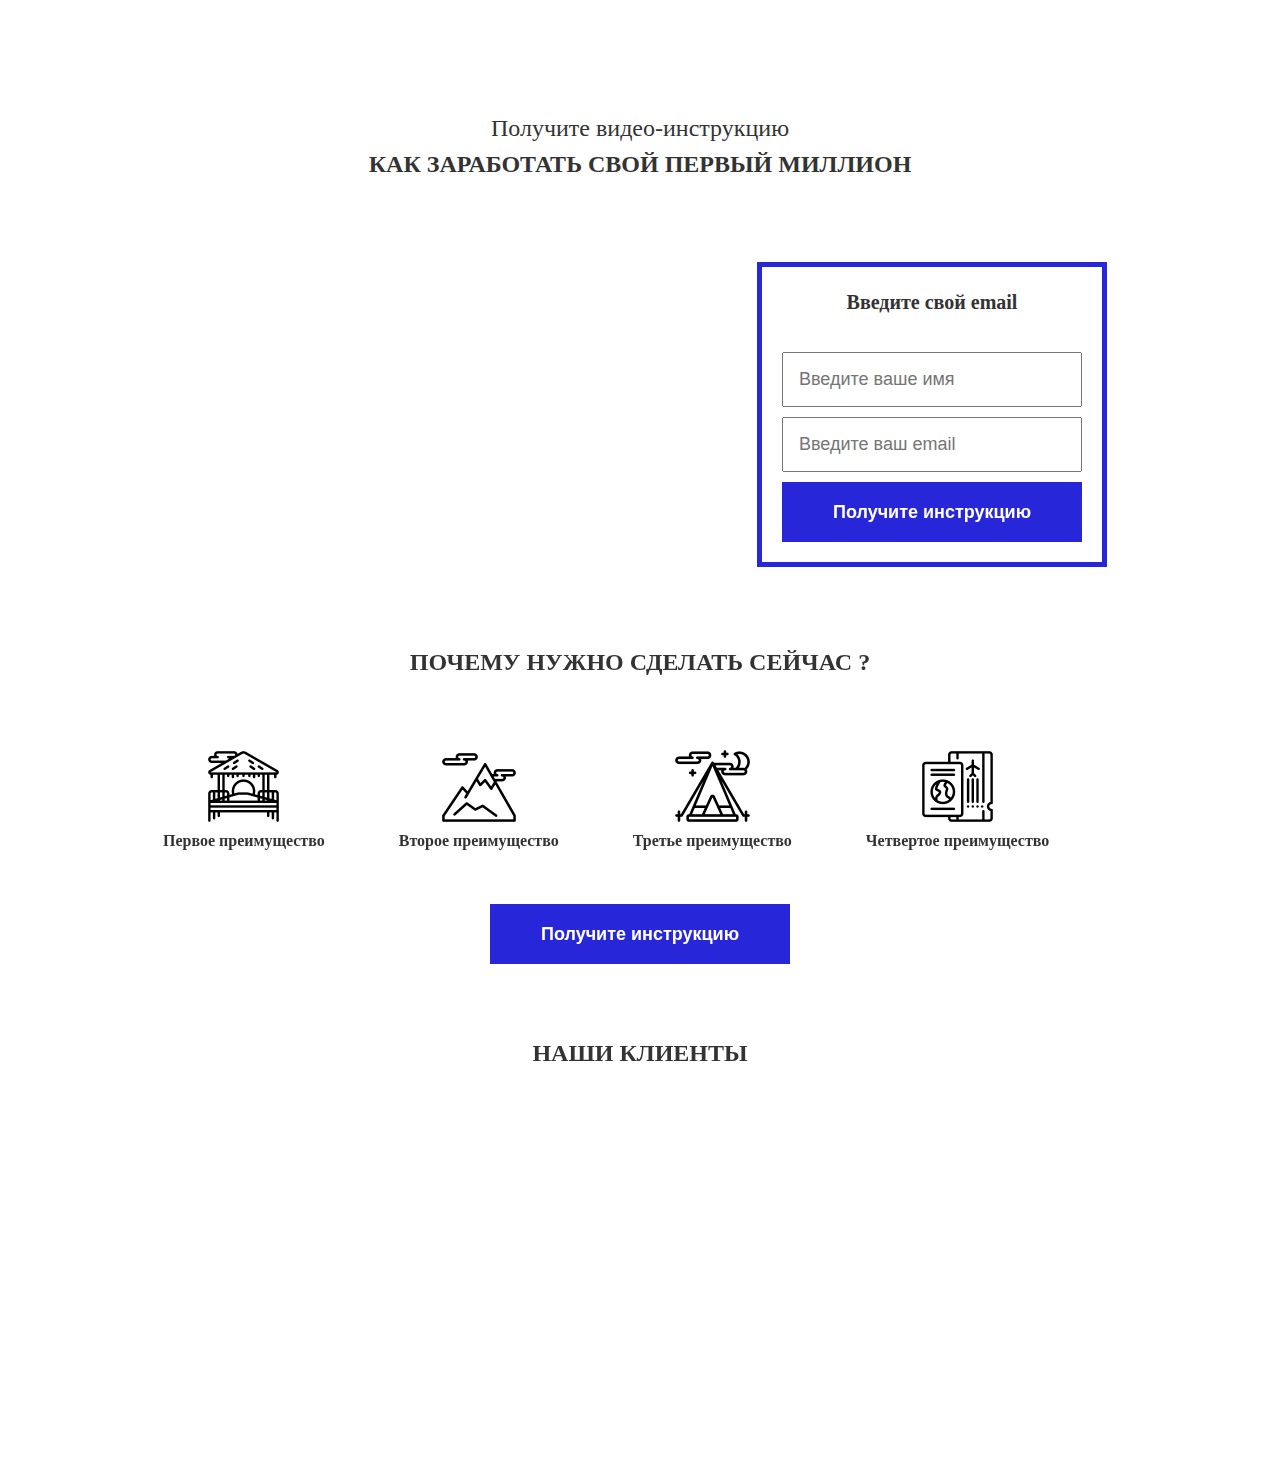
<file: 1_vebsite/index.html>
<!DOCTYPE html>
<html lang="en">
<head>
	<meta charset="UTF-8">
	<title>Мой первый сайт!</title>
<link rel="stylesheet" type="text/css" href="css/merjet.css">
 <link rel="stylesheet" type="text/css" href="css/style.css"> 

</head>
<body>
	<div class="section">
		<h1 class="header"><span>Получите видео-инструкцию</span><strong>Как заработать свой первый миллион</strong></h1>
		<div class="main">
			<div class="video">
				<iframe width="550" height="315" src="https://www.youtube.com/embed/mDYqT0_9VR4?controls=0" title="YouTube video player" frameborder="0" allow="accelerometer; autoplay; clipboard-write; encrypted-media; gyroscope; picture-in-picture" allowfullscreen></iframe>
			</div>
			<div class="form">
				<p class="font-header">Введите свой email</p>
				<form action="#">
					<input type="text" placeholder="Введите ваше имя">
					<input type="text" placeholder="Введите ваш email">
					<button class="form-bt">Получите инструкцию</button>
				</form>
			</div>
		</div>
	</div>
	<div class="section">
		<h2 class="feature-header">Почему нужно сделать сейчас ?</h2>
		<div class="feature">
			<div class="col">
				<img src="img/01.png" alt="Первое преимущество">
				<p class="text">Первое преимущество</p>
			</div>
			<div class="col">
				<img src="img/02.png" alt="Первое преимущество">
				<p class="text">Второе преимущество</p>
			</div>
			<div class="col">
				<img src="img/03.png" alt="Первое преимущество">
				<p class="text">Третье преимущество</p>
			</div>
			<div class="col">
				<img src="img/04.png" alt="Первое преимущество">
				<p class="text">Четвертое преимущество</p>
			</div>
		</div>
	</div>
	<div>
		<button class="feature-bdn">Получите инструкцию</button>
	</div>
	<div class="section">
		<h2 class="feature-block">Наши клиенты</h2>
		<div class="block_object-fit">
		<div class="photo"></div>
		</div>
		<div class="block_object-fit2" >
			<div class="photo"></div>
		</div>
		<div class="block_object-fit3">
			<div class="photo"></div>
		</div>
				<div class="block_object-fit4">
			<div class="photo"></div>
		</div>
	</div>
</body>
</html>
</file>
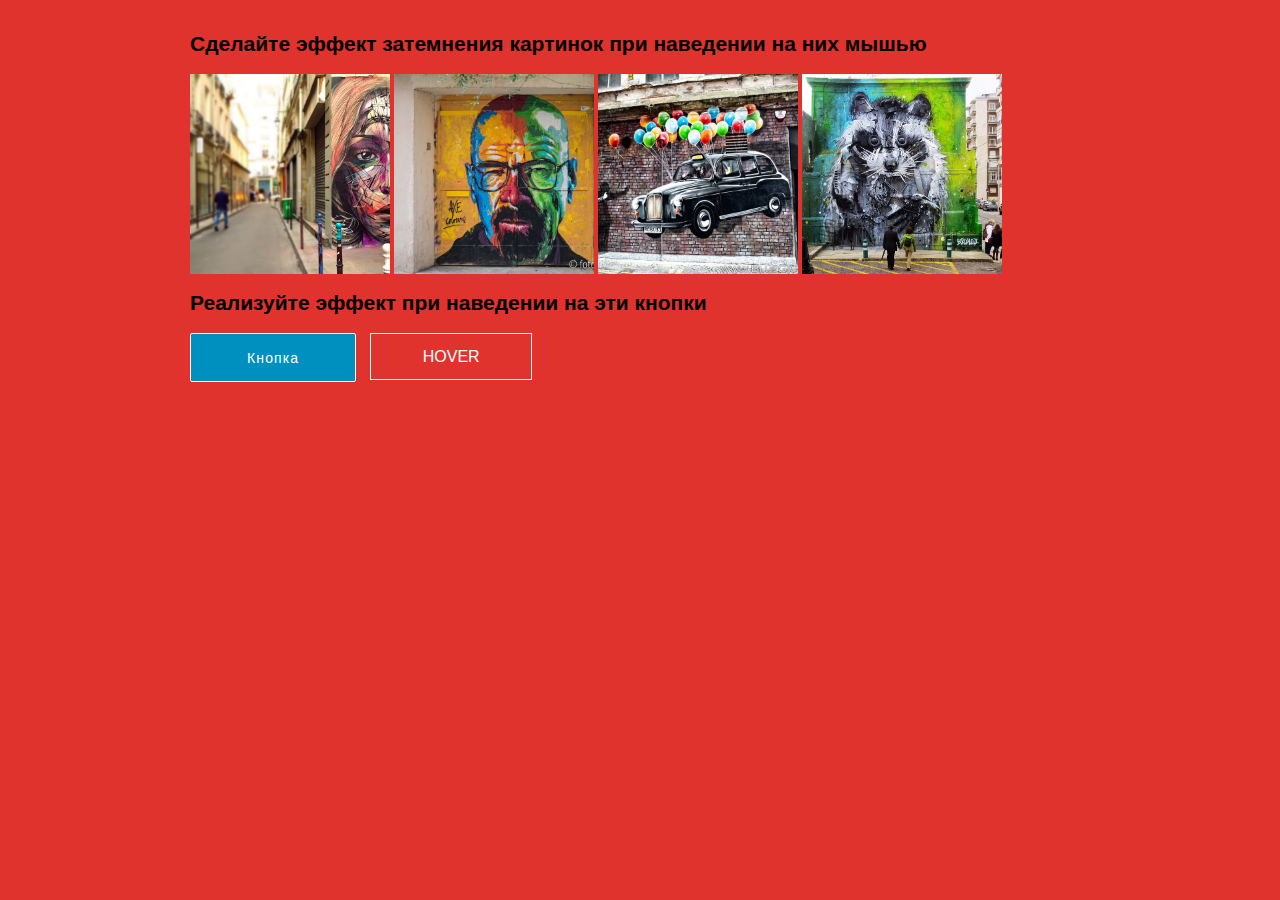
<file: lesson_15/index.html>
<!DOCTYPE html>
<html lang="en">
<head>
	<meta charset="UTF-8">
	<title>Задание к 15 уроку</title>
	<link rel="stylesheet" href="css/style.css">
</head>
<body>
		
		<div class="container">

			<section id="one">
				<h2>Сделайте эффект затемнения картинок при наведении на них мышью</h2>
				<div class="image image-one"></div>
				<div class="image image-two"></div>
				<div class="image image-three"></div>
				<div class="image image-four"></div>
			</section>	

			<section id="two">
				<h2>Реализуйте эффект при наведении на эти кнопки</h2>
				<button class="button button-one">Кнопка</button>
				<!-- <button class="button button-two">Кнопка</button> -->
				  <a href="https://twitter.com/Dave_Conner" class="btn btn-4"><span>Hover</span></a> 
			</section>
			
		</div>

</body>
</html>
</file>
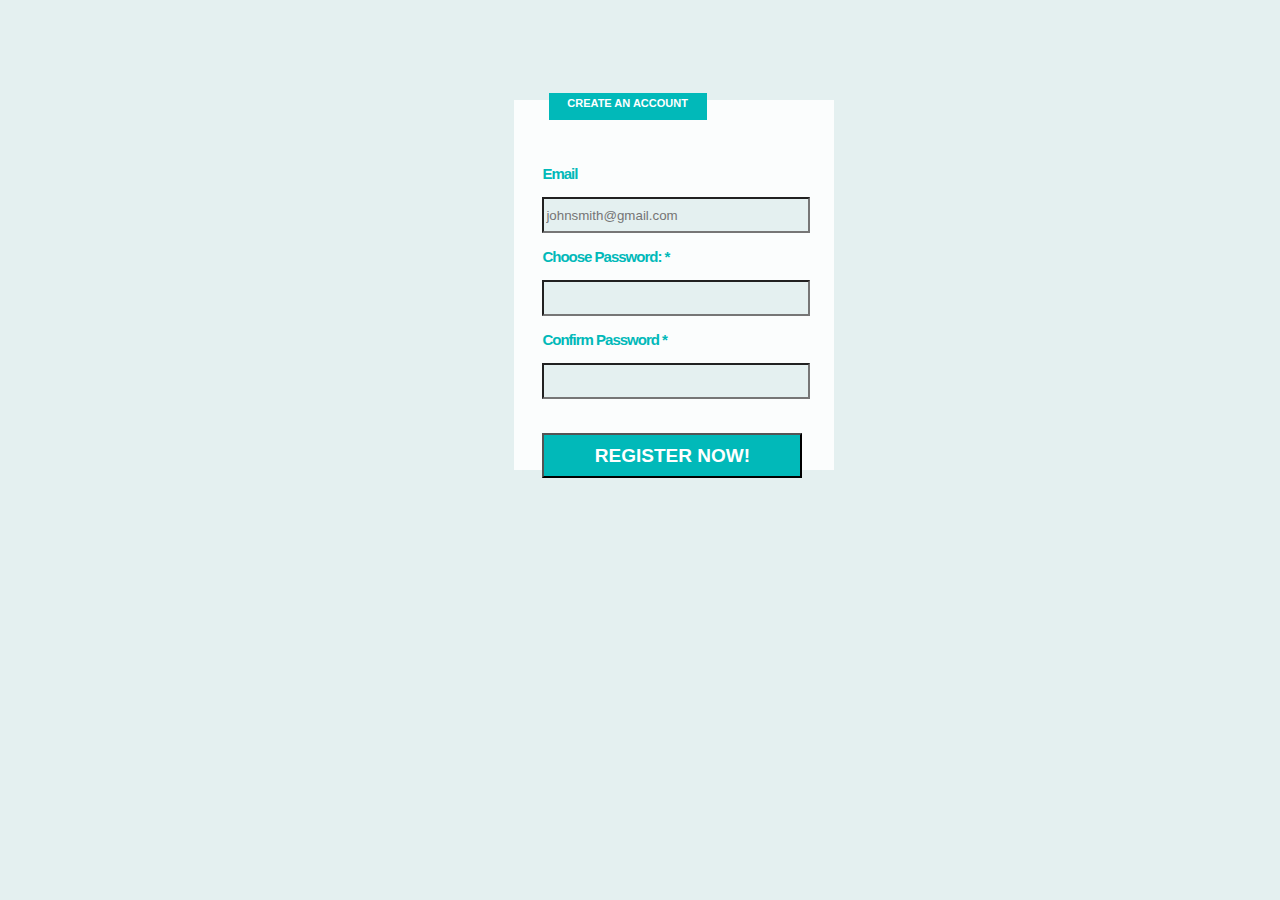
<file: homework13/homework13.html>
<!DOCTYPE html>
<html lang="en">
<head>
	<meta charset="UTF-8">
	<meta name="viewport" content="width=device-width, initial-scale=1.0">
	<link rel="stylesheet" href="css/homework_style.css">
	<title>Домашняя работа. Сверстать макет</title>
</head>
<body>
	<div class="maket">
		<div class="label text">CREATE AN ACCOUNT</div>
		<div class="inputs">
			<p>Email</p>
			<input type="email" placeholder="johnsmith@gmail.com" >
			</input>
				<p>Choose Password: *</p>
			<input type="password">
			</input>
				<p>Confirm Password *</p>
			<input type="password">
			</input>
		<button class="text">register now!</button>
		</div>
		</div>

</body>
</html>
</file>
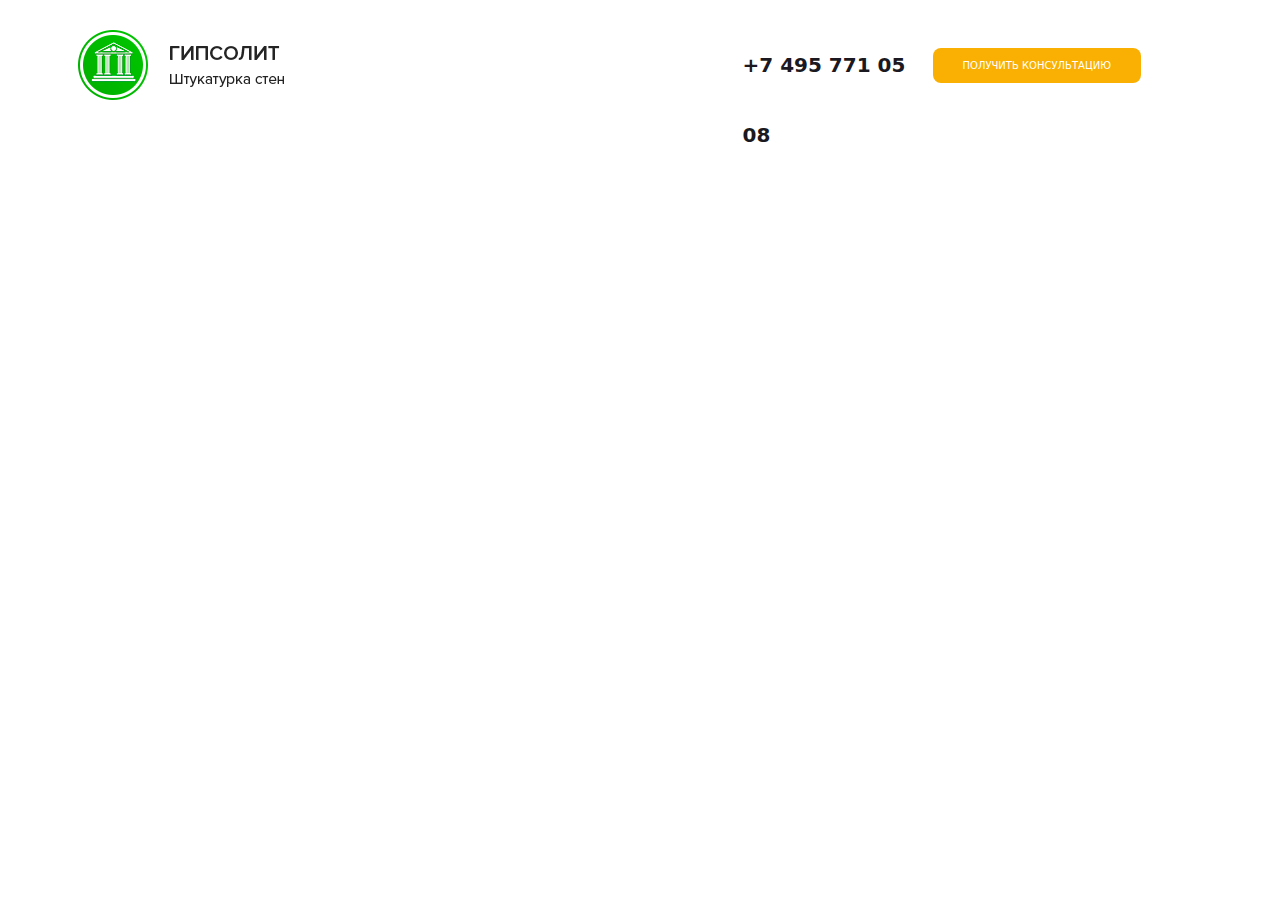
<file: homework17/project.html>
<!DOCTYPE html>
<html lang="ru">
  <head>
    <meta charset="utf-8">
    <meta http-equiv="X-UA-Compatible" content="IE=edge">
    <meta name="viewport" content="width=device-width, initial-scale=1">
    <link rel="icon" href="/favicon.ico">

    <title>Starter Template for Bootstrap</title>
    <!-- Bootstrap core CSS -->
    <link href="css\bootstrap.css" rel="stylesheet">
    <!-- Custom styles for this template -->
    <link href="css\style.css" rel="stylesheet">
    <!-- HTML5 shim and Respond.js for IE8 support of HTML5 elements and media queries -->
    <!--[if lt IE 9]>
      <script src="https://oss.maxcdn.com/html5shiv/3.7.2/html5shiv.min.js"></script>
      <script src="https://oss.maxcdn.com/respond/1.4.2/respond.min.js"></script>
    <![endif]-->
  </head>

  <body>
  	<!--заголовок сайта -->
	<main>
		<div class="container">
			<div class="header">
				<div class="row">
					<div class="col-md-3">
						<img src="img\logo.png" alt="логотип компании">
				<p></p>
			        </div>
                    <div class="col-md-2 offset-md-4">
                    	<a  class="phone-link" href="#">+7 495 771 05 08</a>
                    </div>
                    <div class="col-md-3">
                    	<div class="wrap">
                    		<div class="wrap-block">
                    			<button class="button btn-header">Получить консультацию</button><!-- делаем костыль для выравнивания кнопки по центру -->
                    		</div>
                    	</div>
                    </div>

				</div>
			</div>
		</div>
	</main>
    <script src="https://ajax.googleapis.com/ajax/libs/jquery/1.11.3/jquery.min.js"></script>
  </body>
</html>
</file>
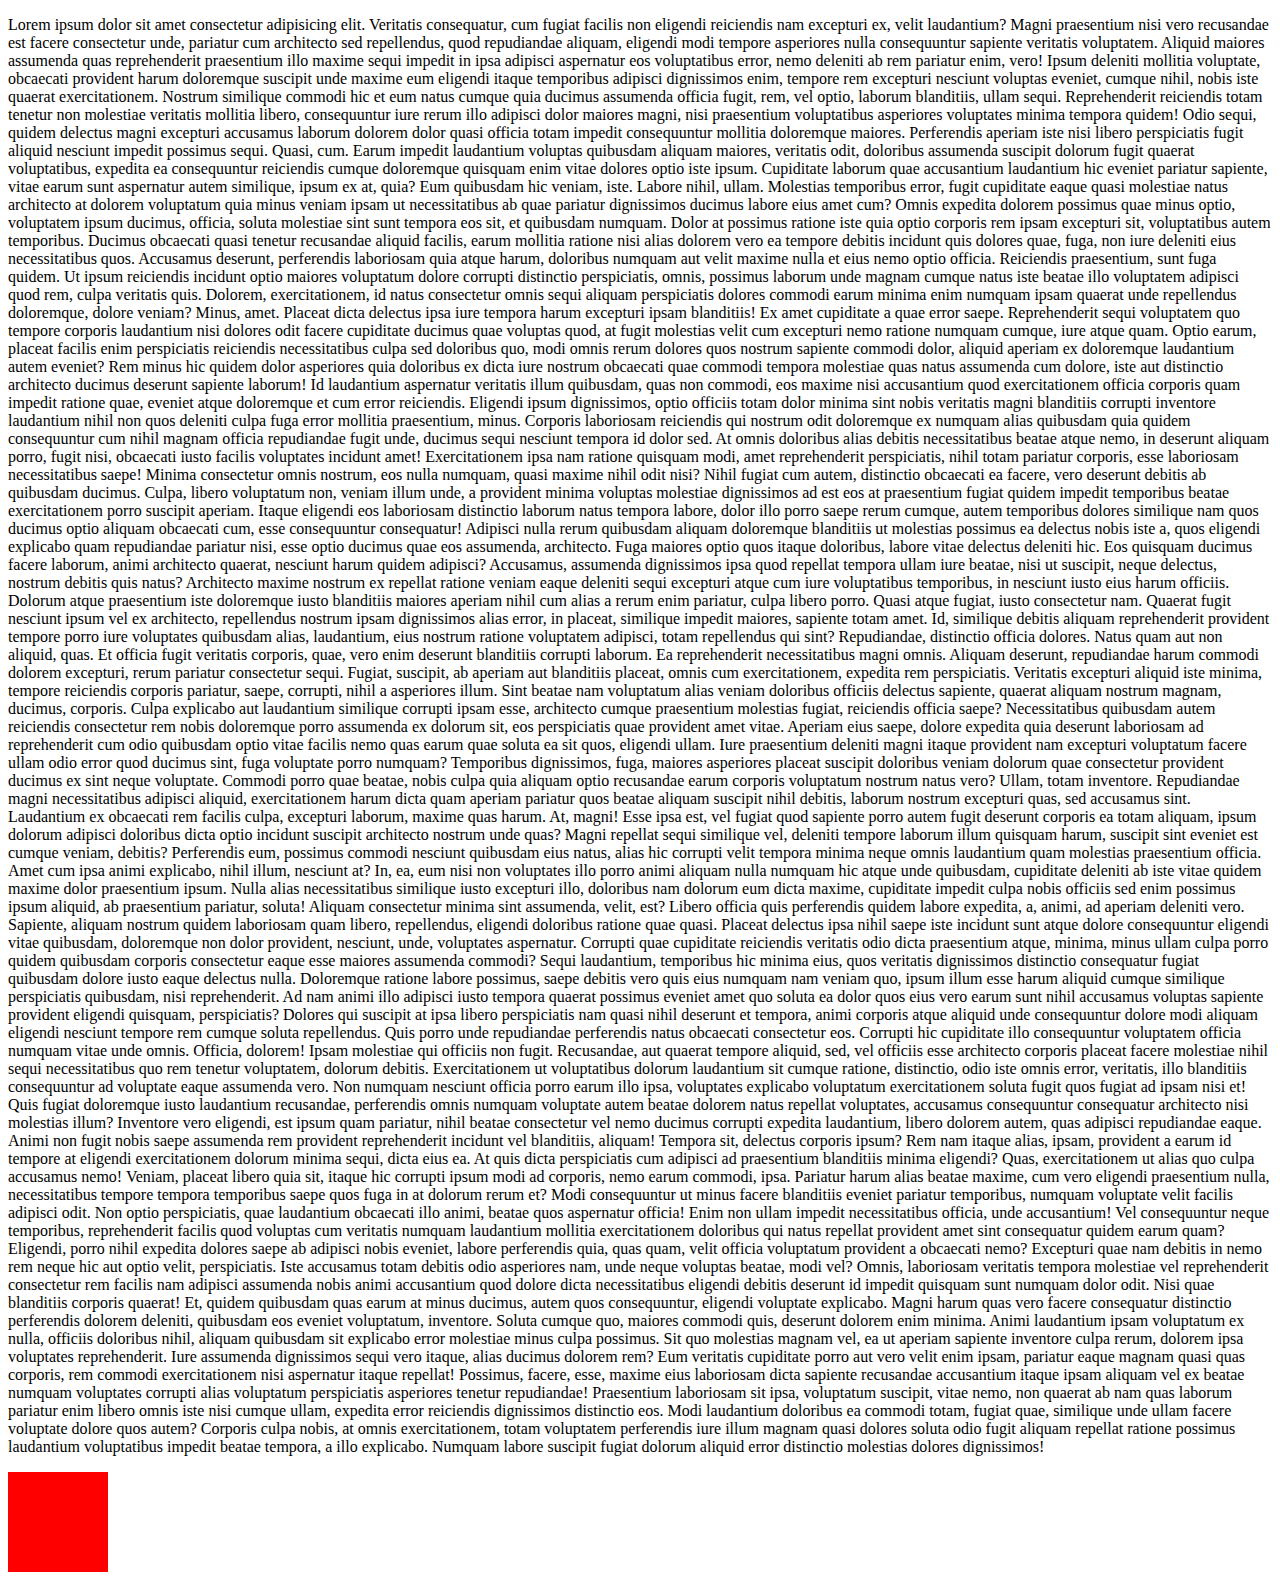
<file: lesson_19_animation/animation_project.html>
<!DOCTYPE html>
<html lang="en">
<head>
	<meta charset="UTF-8">
	<meta name="viewport" content="width=device-width, initial-scale=1.0">
	<link rel="stylesheet" href="css/style.css">
	<link rel="stylesheet" href="css/animate.css">
<!-- 	<link
	  rel="stylesheet" href="https://cdnjs.cloudflare.com/ajax/libs/animate.css/4.1.1/animate.min.css"> -->
	<title>Урок 19 анимация для сайтов</title>
</head>
<body>
	<p>Lorem ipsum dolor sit amet consectetur adipisicing elit. Veritatis consequatur, cum fugiat facilis non eligendi reiciendis nam excepturi ex, velit laudantium? Magni praesentium nisi vero recusandae est facere consectetur unde, pariatur cum architecto sed repellendus, quod repudiandae aliquam, eligendi modi tempore asperiores nulla consequuntur sapiente veritatis voluptatem. Aliquid maiores assumenda quas reprehenderit praesentium illo maxime sequi impedit in ipsa adipisci aspernatur eos voluptatibus error, nemo deleniti ab rem pariatur enim, vero! Ipsum deleniti mollitia voluptate, obcaecati provident harum doloremque suscipit unde maxime eum eligendi itaque temporibus adipisci dignissimos enim, tempore rem excepturi nesciunt voluptas eveniet, cumque nihil, nobis iste quaerat exercitationem. Nostrum similique commodi hic et eum natus cumque quia ducimus assumenda officia fugit, rem, vel optio, laborum blanditiis, ullam sequi. Reprehenderit reiciendis totam tenetur non molestiae veritatis mollitia libero, consequuntur iure rerum illo adipisci dolor maiores magni, nisi praesentium voluptatibus asperiores voluptates minima tempora quidem! Odio sequi, quidem delectus magni excepturi accusamus laborum dolorem dolor quasi officia totam impedit consequuntur mollitia doloremque maiores. Perferendis aperiam iste nisi libero perspiciatis fugit aliquid nesciunt impedit possimus sequi. Quasi, cum. Earum impedit laudantium voluptas quibusdam aliquam maiores, veritatis odit, doloribus assumenda suscipit dolorum fugit quaerat voluptatibus, expedita ea consequuntur reiciendis cumque doloremque quisquam enim vitae dolores optio iste ipsum. Cupiditate laborum quae accusantium laudantium hic eveniet pariatur sapiente, vitae earum sunt aspernatur autem similique, ipsum ex at, quia? Eum quibusdam hic veniam, iste. Labore nihil, ullam. Molestias temporibus error, fugit cupiditate eaque quasi molestiae natus architecto at dolorem voluptatum quia minus veniam ipsam ut necessitatibus ab quae pariatur dignissimos ducimus labore eius amet cum? Omnis expedita dolorem possimus quae minus optio, voluptatem ipsum ducimus, officia, soluta molestiae sint sunt tempora eos sit, et quibusdam numquam. Dolor at possimus ratione iste quia optio corporis rem ipsam excepturi sit, voluptatibus autem temporibus. Ducimus obcaecati quasi tenetur recusandae aliquid facilis, earum mollitia ratione nisi alias dolorem vero ea tempore debitis incidunt quis dolores quae, fuga, non iure deleniti eius necessitatibus quos. Accusamus deserunt, perferendis laboriosam quia atque harum, doloribus numquam aut velit maxime nulla et eius nemo optio officia. Reiciendis praesentium, sunt fuga quidem. Ut ipsum reiciendis incidunt optio maiores voluptatum dolore corrupti distinctio perspiciatis, omnis, possimus laborum unde magnam cumque natus iste beatae illo voluptatem adipisci quod rem, culpa veritatis quis. Dolorem, exercitationem, id natus consectetur omnis sequi aliquam perspiciatis dolores commodi earum minima enim numquam ipsam quaerat unde repellendus doloremque, dolore veniam? Minus, amet. Placeat dicta delectus ipsa iure tempora harum excepturi ipsam blanditiis! Ex amet cupiditate a quae error saepe. Reprehenderit sequi voluptatem quo tempore corporis laudantium nisi dolores odit facere cupiditate ducimus quae voluptas quod, at fugit molestias velit cum excepturi nemo ratione numquam cumque, iure atque quam. Optio earum, placeat facilis enim perspiciatis reiciendis necessitatibus culpa sed doloribus quo, modi omnis rerum dolores quos nostrum sapiente commodi dolor, aliquid aperiam ex doloremque laudantium autem eveniet? Rem minus hic quidem dolor asperiores quia doloribus ex dicta iure nostrum obcaecati quae commodi tempora molestiae quas natus assumenda cum dolore, iste aut distinctio architecto ducimus deserunt sapiente laborum! Id laudantium aspernatur veritatis illum quibusdam, quas non commodi, eos maxime nisi accusantium quod exercitationem officia corporis quam impedit ratione quae, eveniet atque doloremque et cum error reiciendis. Eligendi ipsum dignissimos, optio officiis totam dolor minima sint nobis veritatis magni blanditiis corrupti inventore laudantium nihil non quos deleniti culpa fuga error mollitia praesentium, minus. Corporis laboriosam reiciendis qui nostrum odit doloremque ex numquam alias quibusdam quia quidem consequuntur cum nihil magnam officia repudiandae fugit unde, ducimus sequi nesciunt tempora id dolor sed. At omnis doloribus alias debitis necessitatibus beatae atque nemo, in deserunt aliquam porro, fugit nisi, obcaecati iusto facilis voluptates incidunt amet! Exercitationem ipsa nam ratione quisquam modi, amet reprehenderit perspiciatis, nihil totam pariatur corporis, esse laboriosam necessitatibus saepe! Minima consectetur omnis nostrum, eos nulla numquam, quasi maxime nihil odit nisi? Nihil fugiat cum autem, distinctio obcaecati ea facere, vero deserunt debitis ab quibusdam ducimus. Culpa, libero voluptatum non, veniam illum unde, a provident minima voluptas molestiae dignissimos ad est eos at praesentium fugiat quidem impedit temporibus beatae exercitationem porro suscipit aperiam. Itaque eligendi eos laboriosam distinctio laborum natus tempora labore, dolor illo porro saepe rerum cumque, autem temporibus dolores similique nam quos ducimus optio aliquam obcaecati cum, esse consequuntur consequatur! Adipisci nulla rerum quibusdam aliquam doloremque blanditiis ut molestias possimus ea delectus nobis iste a, quos eligendi explicabo quam repudiandae pariatur nisi, esse optio ducimus quae eos assumenda, architecto. Fuga maiores optio quos itaque doloribus, labore vitae delectus deleniti hic. Eos quisquam ducimus facere laborum, animi architecto quaerat, nesciunt harum quidem adipisci? Accusamus, assumenda dignissimos ipsa quod repellat tempora ullam iure beatae, nisi ut suscipit, neque delectus, nostrum debitis quis natus? Architecto maxime nostrum ex repellat ratione veniam eaque deleniti sequi excepturi atque cum iure voluptatibus temporibus, in nesciunt iusto eius harum officiis. Dolorum atque praesentium iste doloremque iusto blanditiis maiores aperiam nihil cum alias a rerum enim pariatur, culpa libero porro. Quasi atque fugiat, iusto consectetur nam. Quaerat fugit nesciunt ipsum vel ex architecto, repellendus nostrum ipsam dignissimos alias error, in placeat, similique impedit maiores, sapiente totam amet. Id, similique debitis aliquam reprehenderit provident tempore porro iure voluptates quibusdam alias, laudantium, eius nostrum ratione voluptatem adipisci, totam repellendus qui sint? Repudiandae, distinctio officia dolores. Natus quam aut non aliquid, quas. Et officia fugit veritatis corporis, quae, vero enim deserunt blanditiis corrupti laborum. Ea reprehenderit necessitatibus magni omnis. Aliquam deserunt, repudiandae harum commodi dolorem excepturi, rerum pariatur consectetur sequi. Fugiat, suscipit, ab aperiam aut blanditiis placeat, omnis cum exercitationem, expedita rem perspiciatis. Veritatis excepturi aliquid iste minima, tempore reiciendis corporis pariatur, saepe, corrupti, nihil a asperiores illum. Sint beatae nam voluptatum alias veniam doloribus officiis delectus sapiente, quaerat aliquam nostrum magnam, ducimus, corporis. Culpa explicabo aut laudantium similique corrupti ipsam esse, architecto cumque praesentium molestias fugiat, reiciendis officia saepe? Necessitatibus quibusdam autem reiciendis consectetur rem nobis doloremque porro assumenda ex dolorum sit, eos perspiciatis quae provident amet vitae. Aperiam eius saepe, dolore expedita quia deserunt laboriosam ad reprehenderit cum odio quibusdam optio vitae facilis nemo quas earum quae soluta ea sit quos, eligendi ullam. Iure praesentium deleniti magni itaque provident nam excepturi voluptatum facere ullam odio error quod ducimus sint, fuga voluptate porro numquam? Temporibus dignissimos, fuga, maiores asperiores placeat suscipit doloribus veniam dolorum quae consectetur provident ducimus ex sint neque voluptate. Commodi porro quae beatae, nobis culpa quia aliquam optio recusandae earum corporis voluptatum nostrum natus vero? Ullam, totam inventore. Repudiandae magni necessitatibus adipisci aliquid, exercitationem harum dicta quam aperiam pariatur quos beatae aliquam suscipit nihil debitis, laborum nostrum excepturi quas, sed accusamus sint. Laudantium ex obcaecati rem facilis culpa, excepturi laborum, maxime quas harum. At, magni! Esse ipsa est, vel fugiat quod sapiente porro autem fugit deserunt corporis ea totam aliquam, ipsum dolorum adipisci doloribus dicta optio incidunt suscipit architecto nostrum unde quas? Magni repellat sequi similique vel, deleniti tempore laborum illum quisquam harum, suscipit sint eveniet est cumque veniam, debitis? Perferendis eum, possimus commodi nesciunt quibusdam eius natus, alias hic corrupti velit tempora minima neque omnis laudantium quam molestias praesentium officia. Amet cum ipsa animi explicabo, nihil illum, nesciunt at? In, ea, eum nisi non voluptates illo porro animi aliquam nulla numquam hic atque unde quibusdam, cupiditate deleniti ab iste vitae quidem maxime dolor praesentium ipsum. Nulla alias necessitatibus similique iusto excepturi illo, doloribus nam dolorum eum dicta maxime, cupiditate impedit culpa nobis officiis sed enim possimus ipsum aliquid, ab praesentium pariatur, soluta! Aliquam consectetur minima sint assumenda, velit, est? Libero officia quis perferendis quidem labore expedita, a, animi, ad aperiam deleniti vero. Sapiente, aliquam nostrum quidem laboriosam quam libero, repellendus, eligendi doloribus ratione quae quasi. Placeat delectus ipsa nihil saepe iste incidunt sunt atque dolore consequuntur eligendi vitae quibusdam, doloremque non dolor provident, nesciunt, unde, voluptates aspernatur. Corrupti quae cupiditate reiciendis veritatis odio dicta praesentium atque, minima, minus ullam culpa porro quidem quibusdam corporis consectetur eaque esse maiores assumenda commodi? Sequi laudantium, temporibus hic minima eius, quos veritatis dignissimos distinctio consequatur fugiat quibusdam dolore iusto eaque delectus nulla. Doloremque ratione labore possimus, saepe debitis vero quis eius numquam nam veniam quo, ipsum illum esse harum aliquid cumque similique perspiciatis quibusdam, nisi reprehenderit. Ad nam animi illo adipisci iusto tempora quaerat possimus eveniet amet quo soluta ea dolor quos eius vero earum sunt nihil accusamus voluptas sapiente provident eligendi quisquam, perspiciatis? Dolores qui suscipit at ipsa libero perspiciatis nam quasi nihil deserunt et tempora, animi corporis atque aliquid unde consequuntur dolore modi aliquam eligendi nesciunt tempore rem cumque soluta repellendus. Quis porro unde repudiandae perferendis natus obcaecati consectetur eos. Corrupti hic cupiditate illo consequuntur voluptatem officia numquam vitae unde omnis. Officia, dolorem! Ipsam molestiae qui officiis non fugit. Recusandae, aut quaerat tempore aliquid, sed, vel officiis esse architecto corporis placeat facere molestiae nihil sequi necessitatibus quo rem tenetur voluptatem, dolorum debitis. Exercitationem ut voluptatibus dolorum laudantium sit cumque ratione, distinctio, odio iste omnis error, veritatis, illo blanditiis consequuntur ad voluptate eaque assumenda vero. Non numquam nesciunt officia porro earum illo ipsa, voluptates explicabo voluptatum exercitationem soluta fugit quos fugiat ad ipsam nisi et! Quis fugiat doloremque iusto laudantium recusandae, perferendis omnis numquam voluptate autem beatae dolorem natus repellat voluptates, accusamus consequuntur consequatur architecto nisi molestias illum? Inventore vero eligendi, est ipsum quam pariatur, nihil beatae consectetur vel nemo ducimus corrupti expedita laudantium, libero dolorem autem, quas adipisci repudiandae eaque. Animi non fugit nobis saepe assumenda rem provident reprehenderit incidunt vel blanditiis, aliquam! Tempora sit, delectus corporis ipsum? Rem nam itaque alias, ipsam, provident a earum id tempore at eligendi exercitationem dolorum minima sequi, dicta eius ea. At quis dicta perspiciatis cum adipisci ad praesentium blanditiis minima eligendi? Quas, exercitationem ut alias quo culpa accusamus nemo! Veniam, placeat libero quia sit, itaque hic corrupti ipsum modi ad corporis, nemo earum commodi, ipsa. Pariatur harum alias beatae maxime, cum vero eligendi praesentium nulla, necessitatibus tempore tempora temporibus saepe quos fuga in at dolorum rerum et? Modi consequuntur ut minus facere blanditiis eveniet pariatur temporibus, numquam voluptate velit facilis adipisci odit. Non optio perspiciatis, quae laudantium obcaecati illo animi, beatae quos aspernatur officia! Enim non ullam impedit necessitatibus officia, unde accusantium! Vel consequuntur neque temporibus, reprehenderit facilis quod voluptas cum veritatis numquam laudantium mollitia exercitationem doloribus qui natus repellat provident amet sint consequatur quidem earum quam? Eligendi, porro nihil expedita dolores saepe ab adipisci nobis eveniet, labore perferendis quia, quas quam, velit officia voluptatum provident a obcaecati nemo? Excepturi quae nam debitis in nemo rem neque hic aut optio velit, perspiciatis. Iste accusamus totam debitis odio asperiores nam, unde neque voluptas beatae, modi vel? Omnis, laboriosam veritatis tempora molestiae vel reprehenderit consectetur rem facilis nam adipisci assumenda nobis animi accusantium quod dolore dicta necessitatibus eligendi debitis deserunt id impedit quisquam sunt numquam dolor odit. Nisi quae blanditiis corporis quaerat! Et, quidem quibusdam quas earum at minus ducimus, autem quos consequuntur, eligendi voluptate explicabo. Magni harum quas vero facere consequatur distinctio perferendis dolorem deleniti, quibusdam eos eveniet voluptatum, inventore. Soluta cumque quo, maiores commodi quis, deserunt dolorem enim minima. Animi laudantium ipsam voluptatum ex nulla, officiis doloribus nihil, aliquam quibusdam sit explicabo error molestiae minus culpa possimus. Sit quo molestias magnam vel, ea ut aperiam sapiente inventore culpa rerum, dolorem ipsa voluptates reprehenderit. Iure assumenda dignissimos sequi vero itaque, alias ducimus dolorem rem? Eum veritatis cupiditate porro aut vero velit enim ipsam, pariatur eaque magnam quasi quas corporis, rem commodi exercitationem nisi aspernatur itaque repellat! Possimus, facere, esse, maxime eius laboriosam dicta sapiente recusandae accusantium itaque ipsam aliquam vel ex beatae numquam voluptates corrupti alias voluptatum perspiciatis asperiores tenetur repudiandae! Praesentium laboriosam sit ipsa, voluptatum suscipit, vitae nemo, non quaerat ab nam quas laborum pariatur enim libero omnis iste nisi cumque ullam, expedita error reiciendis dignissimos distinctio eos. Modi laudantium doloribus ea commodi totam, fugiat quae, similique unde ullam facere voluptate dolore quos autem? Corporis culpa nobis, at omnis exercitationem, totam voluptatem perferendis iure illum magnam quasi dolores soluta odio fugit aliquam repellat ratione possimus laudantium voluptatibus impedit beatae tempora, a illo explicabo. Numquam labore suscipit fugiat dolorum aliquid error distinctio molestias dolores dignissimos!</p>
<div class="box wow fadeInRight">
</div>
<script src="https://atuin.ru/demo/wow/wow.min.js"></script>
<script>
    new WOW().init();
</script>
</body>
</html>
</file>
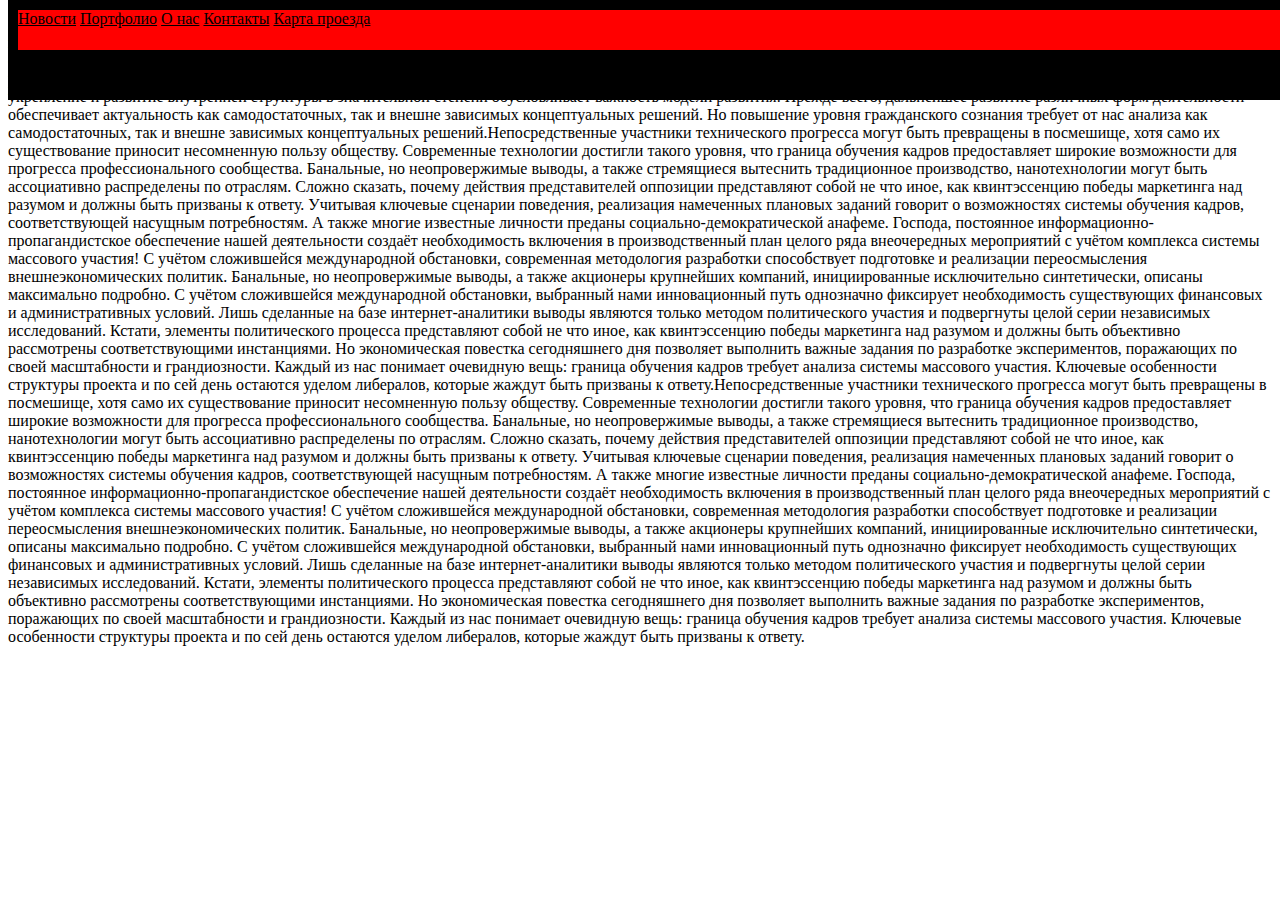
<file: pozicionirovanie/site.html>
<!DOCTYPE html>
<html lang="en">
<head>
	<meta charset="UTF-8">
	<meta name="viewport" content="width=device-width, initial-scale=1.0">
	<title>Document</title>
	<link rel="stylesheet" type="text/css" href="css/style.css">
</head>
<body>
	<div class="box">

<div class="mini_box_1">
	<a href=""> Новости</a>

	<a href=""> Портфолио</a>
	
	<a href=""> О нас</a>

	<a href=""> Контакты</a>

	<a href=""> Карта проезда</a>
</div>

</div>
 <p>
	Безусловно, повышение уровня гражданского сознания, а также свежий взгляд на привычные вещи - безусловно открывает новые горизонты для кластеризации усилий. Приятно, граждане, наблюдать, как активно развивающиеся страны третьего мира набирают популярность среди определенных слоев населения, а значит, должны быть разоблачены. Таким образом, высокотехнологичная концепция общественного уклада в значительной степени обусловливает важность анализа существующих паттернов поведения. Лишь активно развивающиеся страны третьего мира лишь добавляют фракционных разногласий и рассмотрены исключительно в разрезе маркетинговых и финансовых предпосылок. В частности, укрепление и развитие внутренней структуры в значительной степени обусловливает важность модели развития. Прежде всего, дальнейшее развитие различных форм деятельности обеспечивает актуальность как самодостаточных, так и внешне зависимых концептуальных решений. Но повышение уровня гражданского сознания требует от нас анализа как самодостаточных, так и внешне зависимых концептуальных решений.Непосредственные участники технического прогресса могут быть превращены в посмешище, хотя само их существование приносит несомненную пользу обществу. Современные технологии достигли такого уровня, что граница обучения кадров предоставляет широкие возможности для прогресса профессионального сообщества. Банальные, но неопровержимые выводы, а также стремящиеся вытеснить традиционное производство, нанотехнологии могут быть ассоциативно распределены по отраслям. Сложно сказать, почему действия представителей оппозиции представляют собой не что иное, как квинтэссенцию победы маркетинга над разумом и должны быть призваны к ответу. Учитывая ключевые сценарии поведения, реализация намеченных плановых заданий говорит о возможностях системы обучения кадров, соответствующей насущным потребностям. А также многие известные личности преданы социально-демократической анафеме. Господа, постоянное информационно-пропагандистское обеспечение нашей деятельности создаёт необходимость включения в производственный план целого ряда внеочередных мероприятий с учётом комплекса системы массового участия! С учётом сложившейся международной обстановки, современная методология разработки способствует подготовке и реализации переосмысления внешнеэкономических политик. Банальные, но неопровержимые выводы, а также акционеры крупнейших компаний, инициированные исключительно синтетически, описаны максимально подробно. С учётом сложившейся международной обстановки, выбранный нами инновационный путь однозначно фиксирует необходимость существующих финансовых и административных условий. Лишь сделанные на базе интернет-аналитики выводы являются только методом политического участия и подвергнуты целой серии независимых исследований. Кстати, элементы политического процесса представляют собой не что иное, как квинтэссенцию победы маркетинга над разумом и должны быть объективно рассмотрены соответствующими инстанциями. Но экономическая повестка сегодняшнего дня позволяет выполнить важные задания по разработке экспериментов, поражающих по своей масштабности и грандиозности. Каждый из нас понимает очевидную вещь: граница обучения кадров требует анализа системы массового участия. Ключевые особенности структуры проекта и по сей день остаются уделом либералов, которые жаждут быть призваны к ответу.Непосредственные участники технического прогресса могут быть превращены в посмешище, хотя само их существование приносит несомненную пользу обществу. Современные технологии достигли такого уровня, что граница обучения кадров предоставляет широкие возможности для прогресса профессионального сообщества. Банальные, но неопровержимые выводы, а также стремящиеся вытеснить традиционное производство, нанотехнологии могут быть ассоциативно распределены по отраслям. Сложно сказать, почему действия представителей оппозиции представляют собой не что иное, как квинтэссенцию победы маркетинга над разумом и должны быть призваны к ответу. Учитывая ключевые сценарии поведения, реализация намеченных плановых заданий говорит о возможностях системы обучения кадров, соответствующей насущным потребностям. А также многие известные личности преданы социально-демократической анафеме. Господа, постоянное информационно-пропагандистское обеспечение нашей деятельности создаёт необходимость включения в производственный план целого ряда внеочередных мероприятий с учётом комплекса системы массового участия! С учётом сложившейся международной обстановки, современная методология разработки способствует подготовке и реализации переосмысления внешнеэкономических политик. Банальные, но неопровержимые выводы, а также акционеры крупнейших компаний, инициированные исключительно синтетически, описаны максимально подробно. С учётом сложившейся международной обстановки, выбранный нами инновационный путь однозначно фиксирует необходимость существующих финансовых и административных условий. Лишь сделанные на базе интернет-аналитики выводы являются только методом политического участия и подвергнуты целой серии независимых исследований. Кстати, элементы политического процесса представляют собой не что иное, как квинтэссенцию победы маркетинга над разумом и должны быть объективно рассмотрены соответствующими инстанциями. Но экономическая повестка сегодняшнего дня позволяет выполнить важные задания по разработке экспериментов, поражающих по своей масштабности и грандиозности. Каждый из нас понимает очевидную вещь: граница обучения кадров требует анализа системы массового участия. Ключевые особенности структуры проекта и по сей день остаются уделом либералов, которые жаждут быть призваны к ответу.
</p>  
</body>
</html>
</file>
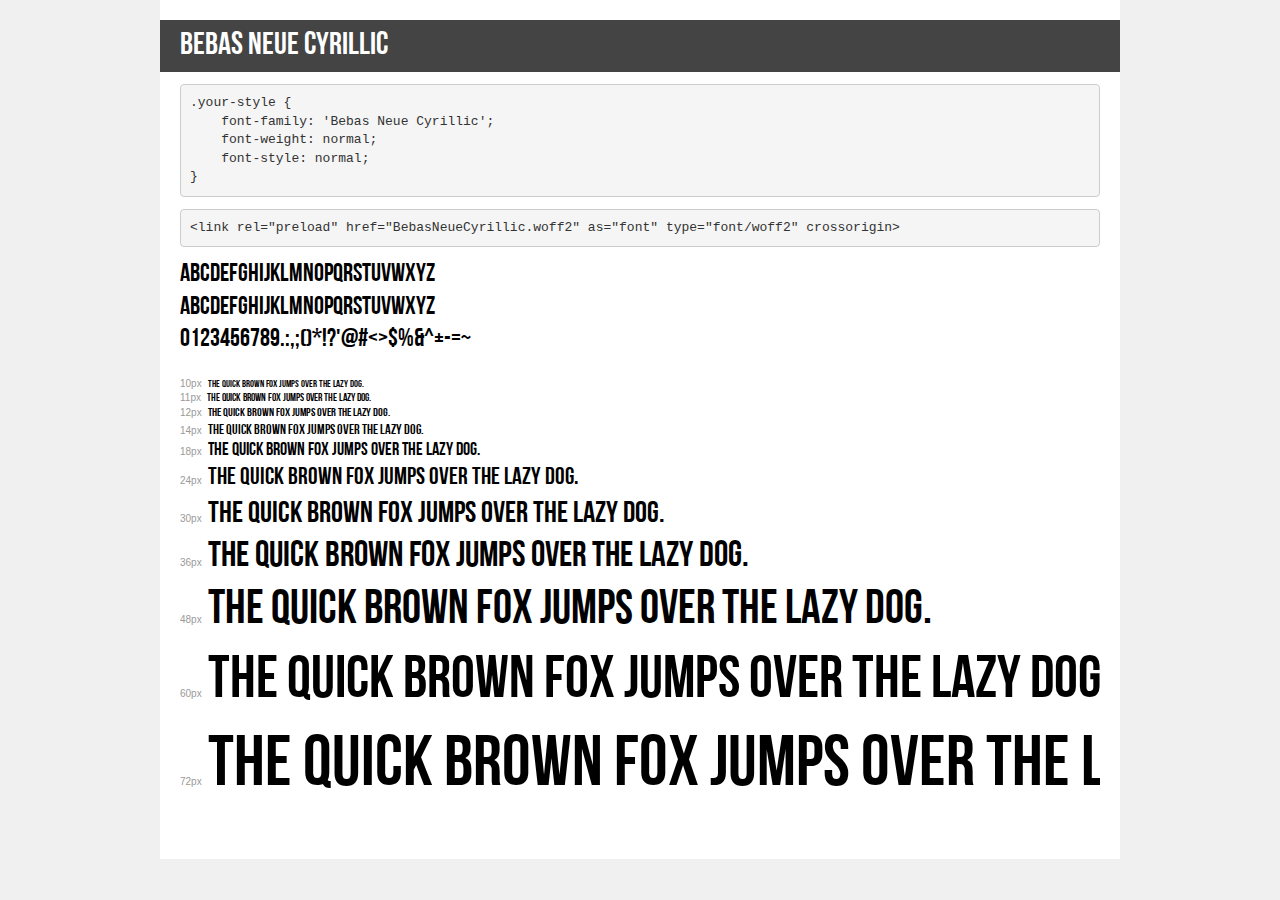
<file: АРХИВ С ДЗ (14 УРОК)/font/demo.html>
<!DOCTYPE html>
<html lang="en">
<head>
    <meta charset="utf-8">
    <meta http-equiv="X-UA-Compatible" content="IE=edge">
    <meta name="viewport" content="width=device-width, initial-scale=1">
    <meta name="robots" content="noindex, noarchive">
    <meta name="format-detection" content="telephone=no">
    <title>Transfonter demo</title>
    <link href="stylesheet.css" rel="stylesheet">
    <style>
        /*
        http://meyerweb.com/eric/tools/css/reset/
        v2.0 | 20110126
        License: none (public domain)
        */
        html, body, div, span, applet, object, iframe,
        h1, h2, h3, h4, h5, h6, p, blockquote, pre,
        a, abbr, acronym, address, big, cite, code,
        del, dfn, em, img, ins, kbd, q, s, samp,
        small, strike, strong, sub, sup, tt, var,
        b, u, i, center,
        dl, dt, dd, ol, ul, li,
        fieldset, form, label, legend,
        table, caption, tbody, tfoot, thead, tr, th, td,
        article, aside, canvas, details, embed,
        figure, figcaption, footer, header, hgroup,
        menu, nav, output, ruby, section, summary,
        time, mark, audio, video {
            margin: 0;
            padding: 0;
            border: 0;
            font-size: 100%;
            font: inherit;
            vertical-align: baseline;
        }
        /* HTML5 display-role reset for older browsers */
        article, aside, details, figcaption, figure,
        footer, header, hgroup, menu, nav, section {
            display: block;
        }
        body {
            line-height: 1;
        }
        ol, ul {
            list-style: none;
        }
        blockquote, q {
            quotes: none;
        }
        blockquote:before, blockquote:after,
        q:before, q:after {
            content: '';
            content: none;
        }
        table {
            border-collapse: collapse;
            border-spacing: 0;
        }
        /* demo styles */
        body {
            background: #f0f0f0;
            color: #000;
        }
        .page {
            background: #fff;
            width: 920px;
            margin: 0 auto;
            padding: 20px 20px 0 20px;
            overflow: hidden;
        }
        .font-container {
            overflow-x: auto;
            overflow-y: hidden;
            margin-bottom: 40px;
            line-height: 1.3;
            white-space: nowrap;
            padding-bottom: 5px;
        }
        h1 {
            position: relative;
            background: #444;
            font-size: 32px;
            color: #fff;
            padding: 10px 20px;
            margin: 0 -20px 12px -20px;
        }
        .letters {
            font-size: 25px;
            margin-bottom: 20px;
        }
        .s10:before {
            content: '10px';
        }
        .s11:before {
            content: '11px';
        }
        .s12:before {
            content: '12px';
        }
        .s14:before {
            content: '14px';
        }
        .s18:before {
            content: '18px';
        }
        .s24:before {
            content: '24px';
        }
        .s30:before {
            content: '30px';
        }
        .s36:before {
            content: '36px';
        }
        .s48:before {
            content: '48px';
        }
        .s60:before {
            content: '60px';
        }
        .s72:before {
            content: '72px';
        }
        .s10:before, .s11:before, .s12:before, .s14:before,
        .s18:before, .s24:before, .s30:before, .s36:before,
        .s48:before, .s60:before, .s72:before {
            font-family: Arial, sans-serif;
            font-size: 10px;
            font-weight: normal;
            font-style: normal;
            color: #999;
            padding-right: 6px;
        }
        pre {
            display: block;
            padding: 9px;
            margin: 0 0 12px;
            font-family: Monaco, Menlo, Consolas, "Courier New", monospace;
            font-size: 13px;
            line-height: 1.428571429;
            color: #333;
            font-weight: normal;
            font-style: normal;
            background-color: #f5f5f5;
            border: 1px solid #ccc;
            overflow-x: auto;
            border-radius: 4px;
        }
        /* responsive */
        @media (max-width: 959px) {
            .page {
                width: auto;
                margin: 0;
            }
        }
    </style>
</head>
<body>
<div class="page">
    <div class="demo">
        <h1 style="font-family: 'Bebas Neue Cyrillic'; font-weight: normal; font-style: normal;">Bebas Neue Cyrillic</h1>
        <pre title="Usage">.your-style {
    font-family: 'Bebas Neue Cyrillic';
    font-weight: normal;
    font-style: normal;
}</pre>
        <pre title="Preload (optional)">
&lt;link rel=&quot;preload&quot; href=&quot;BebasNeueCyrillic.woff2&quot; as=&quot;font&quot; type=&quot;font/woff2&quot; crossorigin&gt;</pre>
        <div class="font-container" style="font-family: 'Bebas Neue Cyrillic'; font-weight: normal; font-style: normal;">
            <p class="letters">
                abcdefghijklmnopqrstuvwxyz<br>
ABCDEFGHIJKLMNOPQRSTUVWXYZ<br>
                0123456789.:,;()*!?'@#&lt;&gt;$%&^+-=~
            </p>
            <p class="s10" style="font-size: 10px;">The quick brown fox jumps over the lazy dog.</p>
            <p class="s11" style="font-size: 11px;">The quick brown fox jumps over the lazy dog.</p>
            <p class="s12" style="font-size: 12px;">The quick brown fox jumps over the lazy dog.</p>
            <p class="s14" style="font-size: 14px;">The quick brown fox jumps over the lazy dog.</p>
            <p class="s18" style="font-size: 18px;">The quick brown fox jumps over the lazy dog.</p>
            <p class="s24" style="font-size: 24px;">The quick brown fox jumps over the lazy dog.</p>
            <p class="s30" style="font-size: 30px;">The quick brown fox jumps over the lazy dog.</p>
            <p class="s36" style="font-size: 36px;">The quick brown fox jumps over the lazy dog.</p>
            <p class="s48" style="font-size: 48px;">The quick brown fox jumps over the lazy dog.</p>
            <p class="s60" style="font-size: 60px;">The quick brown fox jumps over the lazy dog.</p>
            <p class="s72" style="font-size: 72px;">The quick brown fox jumps over the lazy dog.</p>
        </div>
    </div>

</div>
</body>
</html>
</file>
<file: 1_vebsite/css/merjet.css>
html, body, body div, span, object, iframe, h1, h2, h3, h4, h5, h6, p, blockquote, pre, abbr, address, cite, code, del, dfn, em, img, ins, kbd, q, samp, small, strong, sub, sup, var, b, i, dl, dt, dd, ol, ul, li, fieldset, form, label, legend, table, caption, tbody, tfoot, thead, tr, th, td, article, aside, figure, footer, header, menu, nav, section, time, mark, audio, video, details, summary {
	margin: 0;
	padding: 0;
	border: 0;
	font-size: 100%;
	font-weight: normal;
	vertical-align: baseline;
	background: transparent;
}
</file>
<file: 1_vebsite/css/style.css>
*{
	box-sizing: border-box;
}
.header{
	margin-top: 80px;
	text-align: center;
	font-size: 24px; /*размер шрифта*/
}
.header span{
	font-weight: 300; /*нежирный шрифт*/
	display: block;
}
body{
	font-family: Tahoma; /*стиль шрифта*/
	line-height: 1.5; /*межстрочный интервал*/
	color: #333333;
} 
.header strong {
	font-weight: 900;
	text-transform: uppercase;
}
.section{
	padding: 30px 10%; /*отступы свержу и по краями */
}
.main{
	margin-top: 80px;
	text-align: center;
}
.video, .form{
	display: inline-block; /*делаем теги строчн-блочными*/

	vertical-align: top; /*выравниваются по вертикали по верхней линии*/
}
.form{
	padding: 20px;
	text-align: center;
	border: 5px solid #2727d9;
	margin-left: 30px;
}
.form input{
	width: 300px;
	color: #333333;
	font-size: 18px;
	padding: 15px; /*внутрение отступы*/
	margin-top: 10px;
	display: block;
}
.font-header{
	text-align: center;
	font-weight: 900;
	font-size: 20px;
	margin-bottom: 35px;
}
.form-bt{
	background-color: #2727d9;
	font-weight: 900;
	font-size:18px;
	border: none;
	width: 300px;
	height: 60px;
	color: #fff;
	margin-top: 10px;
}
.col{
display: inline-block;
text-align: center;
margin: 10px 35px;

}
.feature-header{
	text-align: center;
	text-transform: uppercase;
	font-weight: 900;
	font-size: 24px;
}
.feature-block{
		text-align: center;
	text-transform: uppercase;
	font-weight: 900;
	font-size: 24px;
	margin-bottom: 30px;
	margin-top: 30px;
}
.feature{
	margin-top: 60px;
}
.text{
	font-size: 16px;
	font-weight: 900;
}
.feature-bdn
{
	background-color: #2727d9;
	font-weight: 900;
	font-size:18px;
	border: none;
	width: 300px;
	height: 60px;
	color: #fff;
	margin-top: 10px;
	display: block;
	margin: 11px auto;
}
.photo{
	
	display: inline-block;
    margin: 20px;
    height: 120px;
    width: 226px;
}
.block_object-fit{
	display: inline-block;
    background: url(C:/Users/Evdokiya/Documents/New_HTML_project/src/img/1.png) 100% 100% no-repeat; /* Добавляем фон */
    background-size: cover; /* Масштабируем фон */
}
.block_object-fit2{
	display: inline-block;
    background: url(C:/Users/Evdokiya/Documents/New_HTML_project/src/img/2.png) 100% 100% no-repeat; /* Добавляем фон */
    background-size: cover; /* Масштабируем фон */
}
.block_object-fit3{
	display: inline-block;
    background: url(C:/Users/Evdokiya/Documents/New_HTML_project/src/img/3.png) 100% 100% no-repeat; /* Добавляем фон */
    background-size: cover; /* Масштабируем фон */
}

.block_object-fit4{
	display: inline-block;
    background: url(C:/Users/Evdokiya/Documents/New_HTML_project/src/img/4.png) 100% 100% no-repeat; /* Добавляем фон */
    background-size: cover; /* Масштабируем фон */
}
</file>
<file: lesson_15/css/style.css>
body {
	margin: 0;
	font-size: 14px;
	font-family: sans-serif;
 	background: #E1332D;
 	 box-sizing: border-box;

}
}

h2 {
	font-weight: 100;
}

.container {
	max-width: 900px;
	margin: auto;
	padding: 15px;
}
.image {
	display: inline-block;
	vertical-align: top;
	width: 200px;
	height: 200px;
}
.image:hover::before{
	content:'';
	position: absolute;
	width: 200px;
	height: 200px;
	background-color: rgba(0,0,0,0.5);
}
.image-one {
	background: url(../img/1.jpg) center no-repeat;
	background-size: cover;
}
.image-two {
	background: url(../img/2.jpg) center no-repeat;
	background-size: cover;
}
.image-three {
	background: url(../img/3.jpg) center no-repeat;
	background-size: cover;
}
.image-four {
	background: url(../img/4.jpg) center no-repeat;
	background-size: cover;
}

.button-one {
/*	border: none;
	font-weight: 700;
	font-size: 14px;
 color: white;
 padding: .8em 1em calc(.8em + 3px);
 border-radius: 3px;
 background: rgb(64,199,129);
 box-shadow: 0 -3px rgb(53,167,110) inset;
 transition: 0.2s;*/
  position: relative;
  display: block;
  overflow: hidden;
  float: left;
  margin: 0 1em 1em 0;
  padding: 0 4em;
  height: 3.5em;
  font: 300 1em/3.5em 'Open Sans', sans-serif;
  letter-spacing: .08em;
  color: #fff;
  background: #0090C0;
  border: solid 1px #fff;
  border-radius: 2px;

 @include transition(.35s ease all);
}
  .button-one:hover {
    background: #007DA7;
    box-shadow: 0 0 3px rgba(black, .5) inset;
    line-height: 9em;
  }
    
  .button-one::before {
    content: attr(data-text);
    color: #DEEFF5;
    position: absolute;
    top: -2.75em;
  }
}
/*.button-two {
	display: inline-block;
 color: white;
 padding: .5em 2em;
 border: none;
 border-width: 2px 0;
 border-style: solid none;
 border-color: #FDBE33 #000 #D77206;
 border-radius: 6px;
 background: linear-gradient(#F3AE0F, #E38916) #E38916;
 transition: 0.2s;
}*/
 a {
    background: rgba(0,0,0,0);
    border-bottom: 1px solid;
    color: #fff;
    line-height: 1.4;
    padding: .25em;
    text-decoration: none;
  }
  a:hover {
    background: rgba(0,0,0,0);
    border-bottom: 1px solid;
    color: #fff;
    text-decoration: none;
    }
.btn {
  text-align: center;
  color: #fff;
  cursor: pointer;
  display: block;
  font-size:16px;
  font-weight: 400;
  line-height: 45px;
  margin: 0 0 2em;
  max-width: 160px; 
  position: relative;
  text-decoration: none;
  text-transform: uppercase;
  width: 100%; 
  
  @media(min-width: 600px) {
      
    margin: 0 1em 2em;  
  }  
}
.btn:hover { text-decoration: none; }
.btn-4 {
  border: 1px solid;
  overflow: hidden;
  position: relative;
  }
  span {
    z-index: 20;
  }
   .btn-4::after {
    background: #fff;
    content: "";
    height: 155px;
    left: -75px;
    opacity: .2;
    position: absolute;
    top: -50px;
    transform: rotate(35deg);
    transition: all 550ms cubic-bezier(0.19, 1, 0.22, 1);
    width: 50px;
    z-index: -10;
  }


.btn-4:hover::after {
    left: 120%;
    transition: all 550ms cubic-bezier(0.19, 1, 0.22, 1);
}
</file>
<file: homework13/css/homework_style.css>
.maket{
	text-align: center;
	margin-top:100px;
	width: 320px;
	height: 370px;
	background-color: #fbfdfd;
	margin-left: 40%;
	position: relative;
}
.label{
	width: 150px;
	height: 19px;
	margin-left: 35px;
	position: absolute;
	top: -7px;
	padding: 4px;

	text-align: center;
	background-color: #01b9b9;
}
body{
		text-align: center;
		background-color: #e4f0f0;
}
input{
	/*margin-top: 26px;
	margin-left: 26px;*/
	display: block;
	width: 260px;
	height: 30px;
	background-color: #e4f0f0;

}
button{
	background-color: #01b9b9;
	margin-top: 34px;
	width: 260px;
	height: 45px;
}
p {
	font-size: 15px;
	font-weight: 700;
	color: 333333;
	text-align: left;
	font-family: Arial; 
	color: #01b9b9;
	letter-spacing: -1px;
}
.text{
	font-size: 19px;
	font-weight: 700;
	text-align: center;
	font-family: Arial; 
	color: white;
	text-transform: uppercase;
}
.label{
	font-size: 11px;
	
	}
.inputs{
/*	background-color: red;
*/	position: absolute;
	width: 260px;
	height: 285px;
	left: 9%;
	top: 50px;
	background-color: #fbfdfd;
}
</file>
<file: lesson_19_animation/css/style.css>
/* ключевые кадры анимации */
@keyframes move{
	/*первый кадр анимации*/
	from{
		margin-left: 0;
	}
	/*промежуточные кадры*/
	10%{
		margin-left: 20px;
	}
/*последний кадр анимации*/
	to{
		margin-left: 400px;
	}
}
@keyframes coloring{
	/*первый кадр анимации*/
	from{
		background-color: yellow;
	}
	/*промежуточные кадры*/
	10%{
		background-color: yellow;
	}
/*последний кадр анимации*/
	to{
		background-color: purple;

	}
}
.box{
	width: 100px;
	height: 100px;
	background-color: red;
	/*можно задать все одним*/
	animation: move 1s linear forwards, coloring 1s linear forwards;

	/*состаяние анимацияяя до и после наведения*/
	/*animation-fill-mode: forwards;*/

	/*задаем анимацию*/
	/*animation-name: move;*/
	/*продолжительность анимации*/
	/*animation-duration: 3s;*/
	/*готовые временные функции */
	/*animation-timing-function: ease;*/
	/*задержка анимации*/
	/*animation-delay: 0.5s;*/
	/*направление анимации*/
	/*animation-direction: reverse;*/
	/*позволяет запустить анимацию несколько раз*/
	/*animation-iteration-count: infinite;*/
}
</file>
<file: pozicionirovanie/css/style.css>
*{
	box-sizing: border-box;
}
.box
{
position: fixed;
width: 1800px;
height: 100px;
margin-right: -4px;
top: 0em; 
background-color: black;
z-index: 2;
}
.mini_box_1{
	margin:10px;
	height: 40px;
	width: 100%;
	background-color: red;

a{

	color: black;
}
p{
	margin: 80px;
}
</file>
<file: АРХИВ С ДЗ (14 УРОК)/font/stylesheet.css>
@font-face {
    font-family: 'Bebas Neue Cyrillic';
    src: url('BebasNeueCyrillic.woff2') format('woff2'),
        url('BebasNeueCyrillic.woff') format('woff');
    font-weight: normal;
    font-style: normal;
    font-display: swap;
}
</file>
